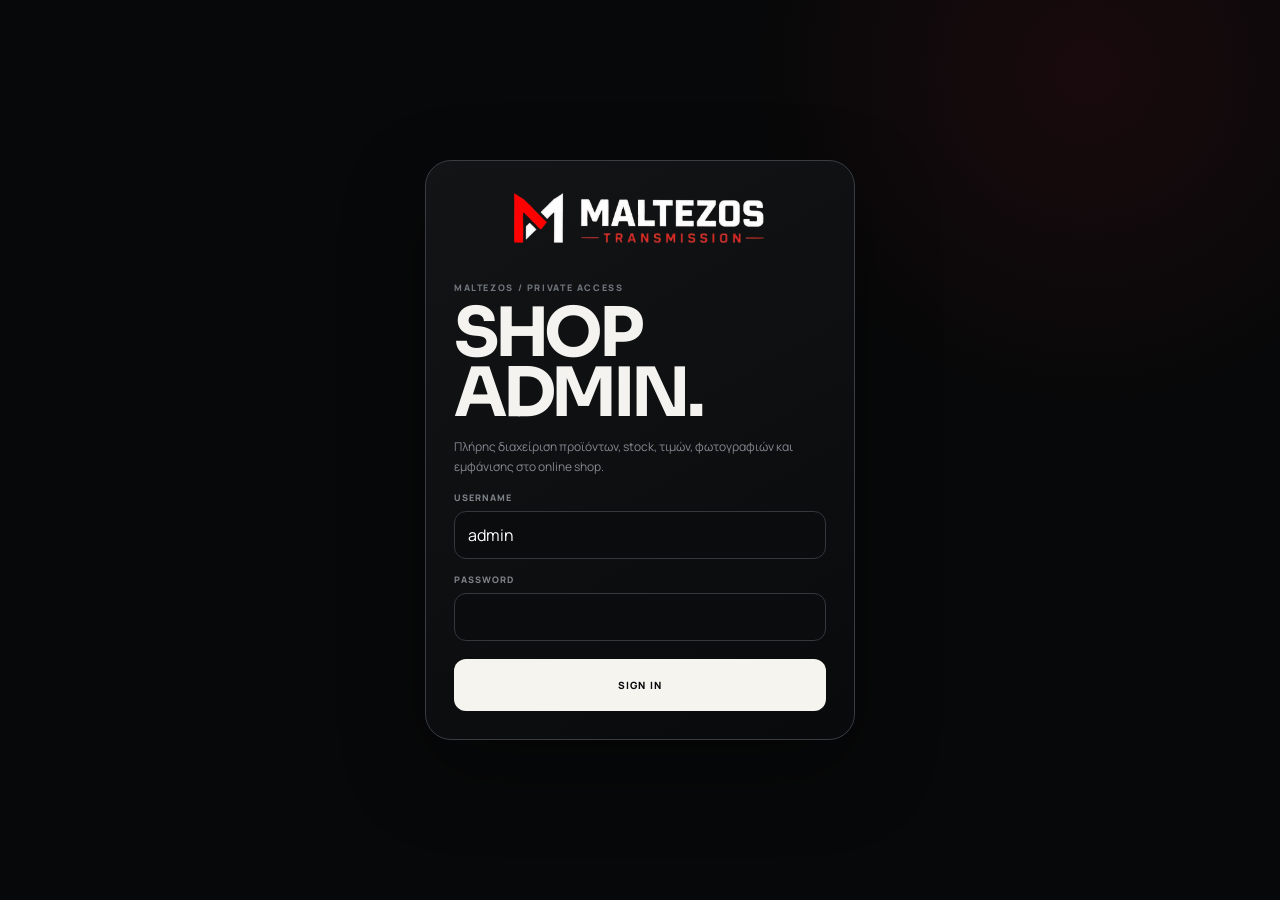
<file: admin.html>
<!doctype html>
<html lang="el">
<head>
  <meta charset="utf-8">
  <meta name="viewport" content="width=device-width,initial-scale=1,viewport-fit=cover">
  <meta name="robots" content="noindex,nofollow,noarchive">
  <meta name="theme-color" content="#070809">
  <title>Maltezos Shop Admin</title>
  <link rel="icon" type="image/png" sizes="192x192" href="assets/icons/icon-192-v3.png">
  <link rel="apple-touch-icon" sizes="180x180" href="assets/icons/apple-touch-icon-v3.png">
  <link rel="stylesheet" href="assets/maltezos-admin.css?v=1">
</head>
<body>
<section class="login" id="loginScreen">
  <form class="login-card" id="loginForm">
    <a href="shop.html"><img class="login-logo" src="assets/icons/IMG_53591-removebg-preview.png" alt="Maltezos Autoservice"></a>
    <div class="eyebrow">Maltezos / Private access</div>
    <h1>SHOP<br>ADMIN.</h1>
    <p class="muted">Πλήρης διαχείριση προϊόντων, stock, τιμών, φωτογραφιών και εμφάνισης στο online shop.</p>
    <div class="field">
      <label for="adminUsername">Username</label>
      <input id="adminUsername" value="admin" autocomplete="username" required>
    </div>
    <div class="field">
      <label for="adminPassword">Password</label>
      <input id="adminPassword" type="password" autocomplete="current-password" required>
    </div>
    <button class="primary" id="loginButton" type="submit">Sign in</button>
    <div class="login-msg" id="loginMessage"></div>
  </form>
</section>

<section class="app" id="adminApp">
  <header class="topbar">
    <div class="top-inner">
      <a href="shop.html"><img class="top-logo" src="assets/icons/IMG_53591-removebg-preview.png" alt="Maltezos"></a>
      <div class="top-actions">
        <a class="ghost" href="shop.html" target="_blank" rel="noopener">Shop</a>
        <button class="danger" id="logoutButton" type="button">Logout</button>
      </div>
    </div>
  </header>

  <section class="hero">
    <div class="hero-inner">
      <div class="eyebrow">Maltezos / Live inventory control</div>
      <h1>FULL<br>CONTROL.</h1>
      <p>Οι αλλαγές εδώ περνούν στο live Shop χωρίς νέο GitHub deploy. Μπορείς να αλλάξεις stock, τιμές, κείμενα, φωτογραφίες, σειρά και visibility.</p>
    </div>
  </section>

  <main class="wrap">
    <div class="notice" id="notice"></div>
    <section class="stats">
      <div class="stat"><b id="statProducts">0</b><span>Products</span></div>
      <div class="stat"><b id="statVisible">0</b><span>Visible</span></div>
      <div class="stat"><b id="statHidden">0</b><span>Hidden</span></div>
      <div class="stat"><b id="statStock">0</b><span>Total stock</span></div>
    </section>

    <div class="toolbar">
      <h2>Products.</h2>
      <div class="toolbar-controls">
        <button class="ghost" id="refreshButton" type="button">Refresh</button>
        <button class="ghost add" id="addButton" type="button">+ Add product</button>
      </div>
    </div>

    <section class="products" id="adminProducts">
      <div class="empty">Loading products…</div>
    </section>
  </main>
</section>

<script type="module" src="assets/js/maltezos-admin.js?v=2"></script>
</body>
</html>
</file>
<file: assets/maltezos-admin.css>
@import url('https://fonts.googleapis.com/css2?family=Manrope:wght@500;600;700;800&family=Sora:wght@600;700;800&display=swap');
:root{--bg:#070809;--panel:#0e1012;--panel2:#14171a;--line:#292d31;--line2:#383d42;--text:#f4f3ef;--muted:#858a90;--red:#ef233c;--red2:#c91832;--green:#72b28a;--amber:#d4a84f;--radius:20px}
*{box-sizing:border-box}html{background:var(--bg);color-scheme:dark}body{margin:0;min-height:100svh;background:radial-gradient(circle at 85% 8%,rgba(239,35,60,.08),transparent 25%),var(--bg);color:var(--text);font-family:Manrope,system-ui,sans-serif;-webkit-font-smoothing:antialiased}button,input,textarea{font:inherit}button{color:inherit}a{color:inherit;text-decoration:none}.hidden{display:none!important}
.login{min-height:100svh;display:grid;place-items:center;padding:22px}.login-card{width:min(430px,100%);padding:28px;border:1px solid var(--line2);border-radius:26px;background:linear-gradient(150deg,#121416,#090a0b);box-shadow:0 30px 80px rgba(0,0,0,.35)}.login-logo{display:block;width:min(270px,75%);max-height:82px;object-fit:contain;margin:0 auto 34px}.eyebrow{font-size:9px;font-weight:800;letter-spacing:.18em;text-transform:uppercase;color:#71777d}.login h1,.hero h1{font-family:Sora,Manrope,sans-serif;letter-spacing:-.065em}.login h1{font-size:clamp(48px,14vw,68px);line-height:.88;margin:10px 0 14px}.muted{color:var(--muted);font-size:12px;line-height:1.65}.field{display:grid;gap:7px;margin-top:14px}.field label,.mini-label{font-size:9px;font-weight:800;letter-spacing:.11em;text-transform:uppercase;color:#7d8389}.field input,.field textarea,.editor input,.editor textarea{width:100%;border:1px solid #33383d;border-radius:12px;background:#0a0c0e;color:#fff;outline:none}.field input,.editor input{height:48px;padding:0 13px}.field textarea,.editor textarea{min-height:86px;padding:12px 13px;resize:vertical}.field input:focus,.field textarea:focus,.editor input:focus,.editor textarea:focus{border-color:#777d83}.primary,.ghost,.danger,.icon-btn,.toggle-btn{border:0;cursor:pointer;font-weight:800}.primary{width:100%;height:52px;margin-top:18px;border-radius:12px;background:#f5f4ef;color:#08090a;font-size:10px;letter-spacing:.12em;text-transform:uppercase}.primary:disabled{opacity:.5}.login-msg,.notice{display:none;margin-top:12px;padding:11px 12px;border:1px solid #4c3a3d;border-radius:11px;background:#180e10;color:#d59aa3;font-size:11px;line-height:1.5}.login-msg.ok,.notice.ok{display:block;border-color:#334b3a;background:#0d1710;color:#95c8a5}.login-msg.show,.notice.show{display:block}
.app{display:none}.topbar{position:sticky;top:0;z-index:50;border-bottom:1px solid #202328;background:rgba(7,8,9,.92);backdrop-filter:blur(18px)}.top-inner{width:min(1320px,calc(100% - 24px));height:66px;margin:auto;display:flex;align-items:center;justify-content:space-between;gap:12px}.top-logo{width:130px;max-height:32px;object-fit:contain}.top-actions{display:flex;gap:7px}.ghost,.danger{height:38px;padding:0 13px;border:1px solid #34393e;border-radius:999px;background:#0d0f11;font-size:9px;letter-spacing:.08em;text-transform:uppercase}.danger{border-color:#553037;color:#d78995}.hero{border-bottom:1px solid #202328}.hero-inner{width:min(1320px,calc(100% - 24px));margin:auto;padding:46px 0 34px}.hero h1{font-size:clamp(52px,9vw,105px);line-height:.8;margin:10px 0 18px}.hero p{max-width:600px;margin:0;color:#767c82;font-size:12px;line-height:1.7}.wrap{width:min(1320px,calc(100% - 24px));margin:auto;padding:22px 0 80px}.stats{display:grid;grid-template-columns:repeat(4,1fr);gap:9px}.stat{padding:16px;border:1px solid var(--line);border-radius:17px;background:linear-gradient(145deg,#101214,#0b0c0e)}.stat b{display:block;font:800 28px Sora;letter-spacing:-.04em}.stat span{display:block;margin-top:5px;color:#6e7479;font-size:8px;font-weight:800;letter-spacing:.1em;text-transform:uppercase}.toolbar{display:flex;justify-content:space-between;align-items:center;gap:12px;margin:26px 0 14px}.toolbar h2{margin:0;font:800 clamp(32px,5vw,50px) Sora;letter-spacing:-.055em}.toolbar-controls{display:flex;gap:7px}.add{background:var(--red);border-color:var(--red);color:#fff}.products{display:grid;gap:12px}.product-card{border:1px solid var(--line);border-radius:22px;background:linear-gradient(145deg,#0e1012,#090a0b);overflow:hidden}.product-card.is-hidden{border-color:#403238;opacity:.76}.product-summary{display:grid;grid-template-columns:72px minmax(0,1fr) auto;gap:14px;align-items:center;padding:13px}.product-thumb{width:72px;height:72px;border:1px solid #292d31;border-radius:15px;background:#f0efeb;object-fit:contain}.product-title{min-width:0}.product-title h3{margin:0;font:800 16px/1.2 Sora;letter-spacing:-.025em;white-space:nowrap;overflow:hidden;text-overflow:ellipsis}.product-title p{margin:5px 0 0;color:#747a80;font-size:10px}.badges{display:flex;gap:6px;flex-wrap:wrap;margin-top:7px}.badge{display:inline-flex;align-items:center;min-height:23px;padding:0 8px;border:1px solid #363b40;border-radius:999px;color:#969ca2;font-size:8px;font-weight:800;text-transform:uppercase;letter-spacing:.06em}.badge.live{color:#8fc6a0;border-color:#31533a}.badge.off{color:#d38c97;border-color:#59343b}.product-actions{display:flex;gap:6px}.icon-btn{width:38px;height:38px;border:1px solid #34393e;border-radius:11px;background:#0b0d0f;font-size:15px}.icon-btn:hover{border-color:#666d73}.editor{display:none;border-top:1px solid #24282c;padding:16px}.product-card.open .editor{display:block}.editor-grid{display:grid;grid-template-columns:repeat(2,minmax(0,1fr));gap:10px}.editor .field{margin:0}.editor .span2{grid-column:1/-1}.language-block{grid-column:1/-1;border:1px solid #292d31;border-radius:16px;padding:12px;background:#0c0e10}.language-head{display:flex;justify-content:space-between;align-items:center;margin-bottom:10px}.language-head b{font-size:10px;letter-spacing:.1em;text-transform:uppercase}.language-grid{display:grid;grid-template-columns:1fr 1fr;gap:9px}.check-row{display:flex;align-items:center;gap:10px;height:48px;border:1px solid #33383d;border-radius:12px;padding:0 13px;background:#0a0c0e}.check-row input{width:18px;height:18px;accent-color:var(--red)}.check-row span{font-size:11px;font-weight:700}.image-area{grid-column:1/-1}.image-list{display:grid;grid-template-columns:repeat(4,minmax(0,1fr));gap:8px;margin-top:9px}.image-item{position:relative;border:1px solid #30343a;border-radius:14px;padding:6px;background:#0b0d0f}.image-item img{width:100%;aspect-ratio:1.3;object-fit:contain;border-radius:9px;background:#f2f1ed}.image-controls{display:grid;grid-template-columns:repeat(3,1fr);gap:4px;margin-top:5px}.image-controls button{height:30px;border:1px solid #30343a;border-radius:8px;background:#111417;font-size:11px;cursor:pointer}.upload-box{margin-top:9px;border:1px dashed #41464b;border-radius:14px;padding:12px;display:flex;gap:10px;align-items:center;justify-content:space-between}.upload-box input{max-width:70%;font-size:10px}.save-row{grid-column:1/-1;display:flex;gap:7px;justify-content:flex-end;margin-top:4px}.save-row button{min-width:110px}.save-btn{background:#f4f3ef;color:#08090a;border-color:#f4f3ef}.delete-btn{color:#d98995;border-color:#553239}.empty{padding:44px 18px;border:1px dashed #363b40;border-radius:20px;text-align:center;color:#777d83;font-size:12px}
@media(max-width:820px){.stats{grid-template-columns:repeat(2,1fr)}.product-summary{grid-template-columns:62px minmax(0,1fr);gap:11px}.product-thumb{width:62px;height:62px}.product-actions{grid-column:1/-1;justify-content:flex-end;border-top:1px solid #22262a;padding-top:10px}.editor-grid,.language-grid{grid-template-columns:1fr}.image-list{grid-template-columns:repeat(2,minmax(0,1fr))}.toolbar{align-items:flex-end}.toolbar-controls{flex-direction:column}.hero-inner{padding-top:34px}.hero h1{font-size:56px}.top-logo{width:105px}}
@media(max-width:480px){.login-card{padding:22px}.top-inner,.hero-inner,.wrap{width:calc(100% - 16px)}.ghost,.danger{padding:0 10px;font-size:8px}.hero h1{font-size:48px}.stats{gap:7px}.stat{padding:13px}.stat b{font-size:24px}.toolbar h2{font-size:34px}.toolbar-controls .ghost{height:36px}.product-title h3{font-size:14px}.editor{padding:12px}.image-list{grid-template-columns:1fr 1fr}.upload-box{align-items:flex-start;flex-direction:column}.upload-box input{max-width:100%;width:100%}.save-row{display:grid;grid-template-columns:1fr 1fr}.save-row button{min-width:0}.span-mobile{grid-column:1/-1}}
</file>
